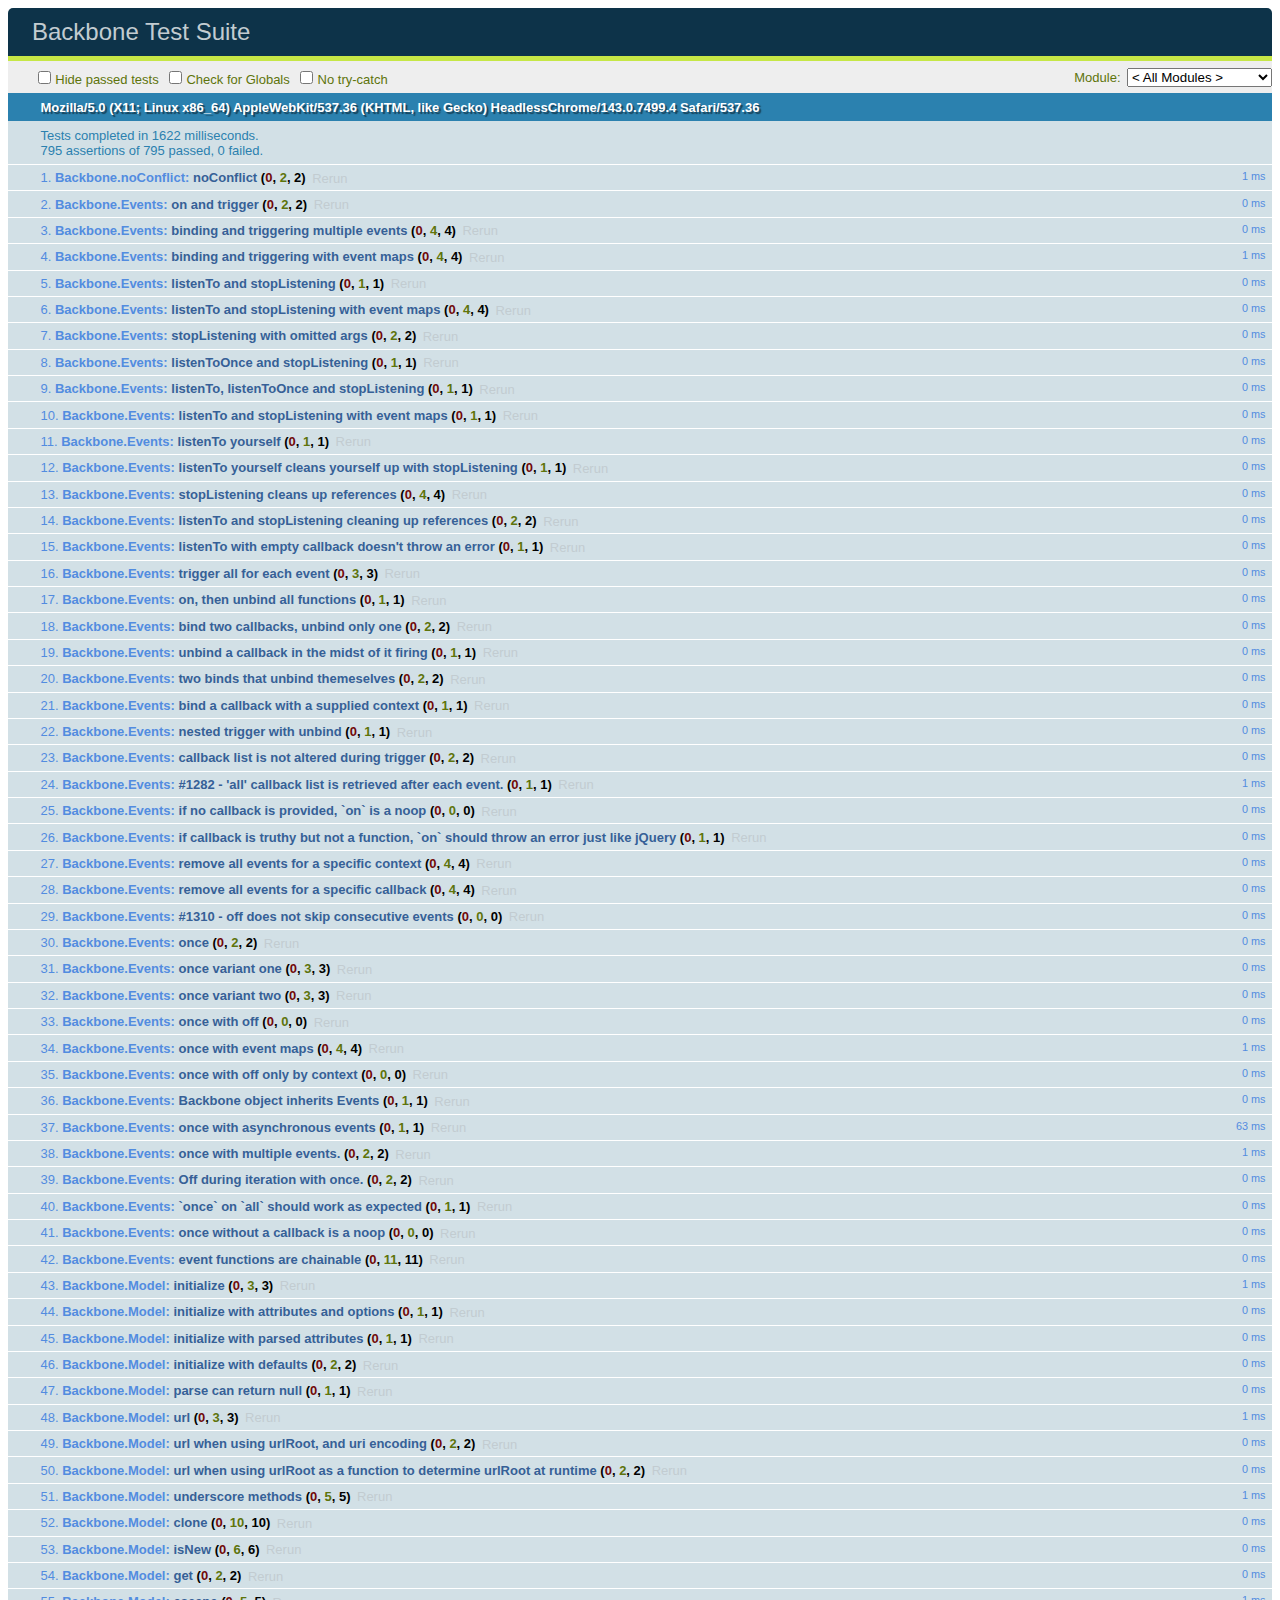
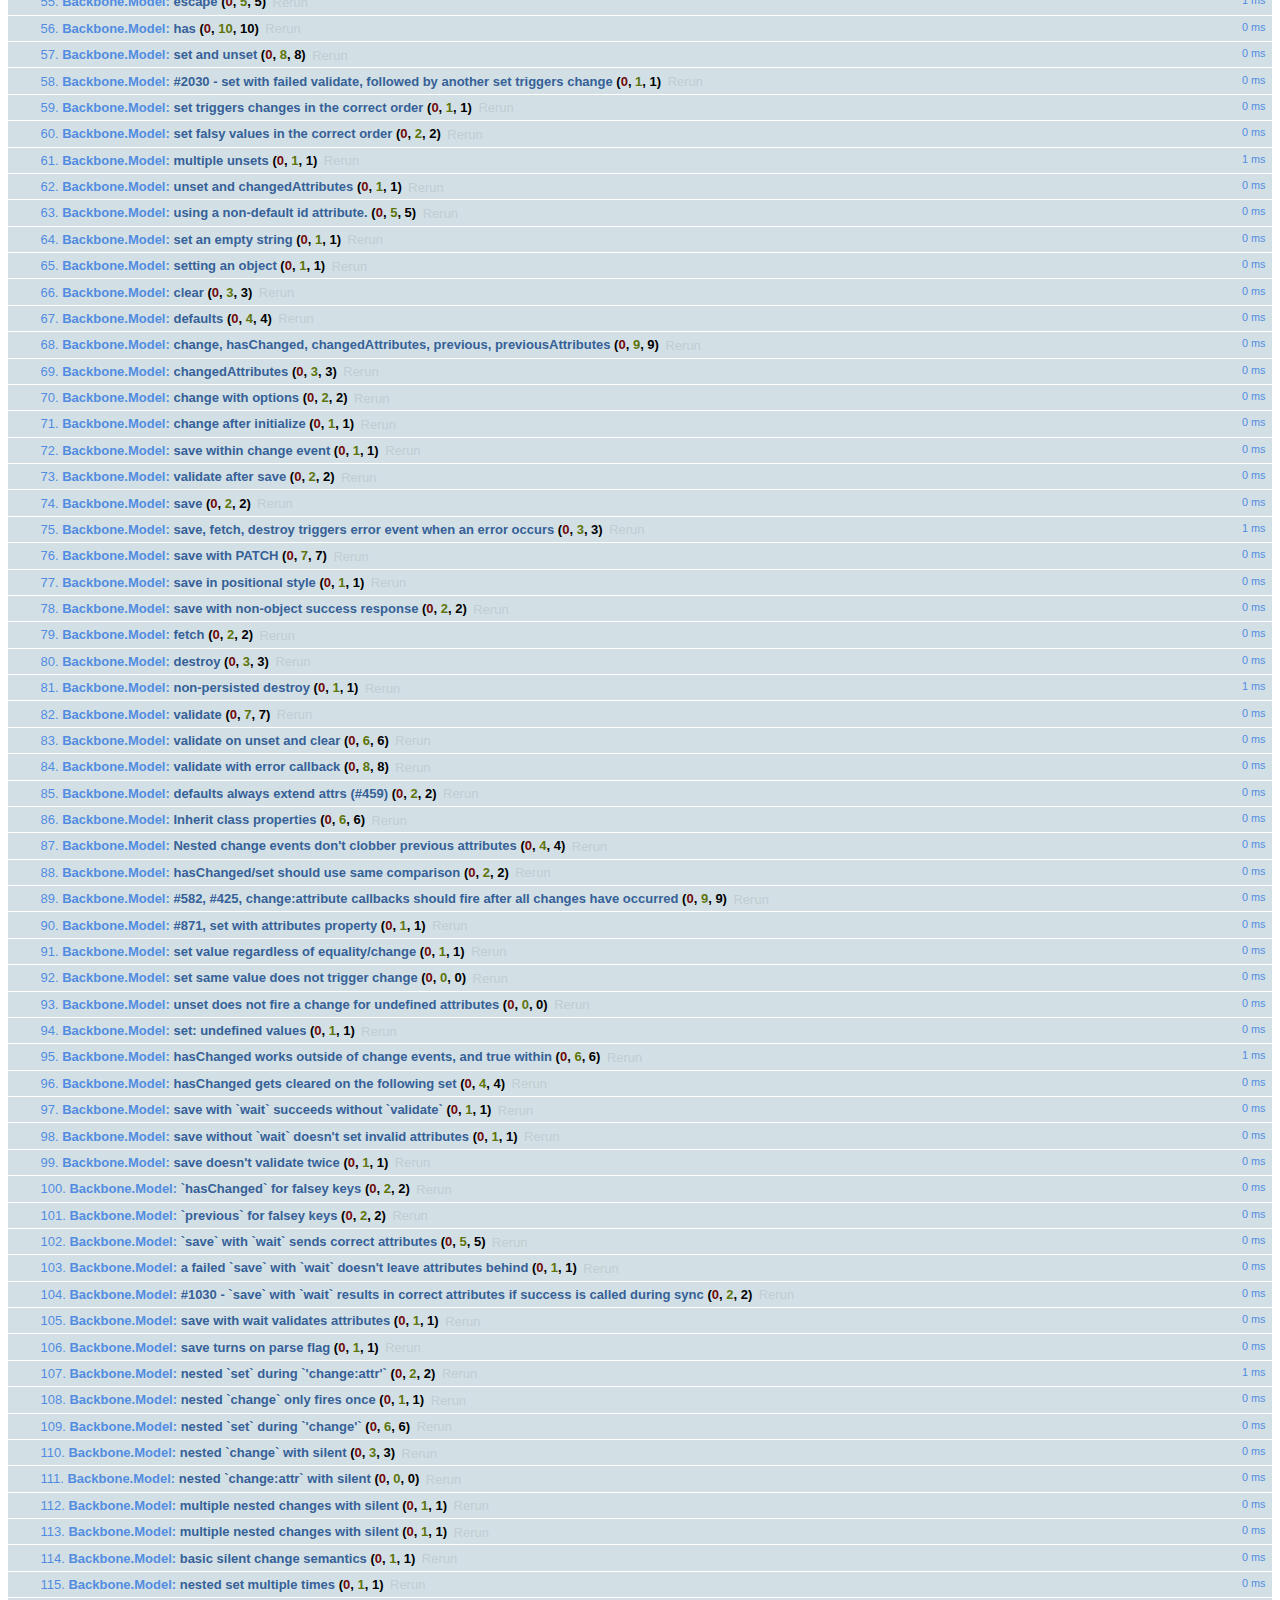
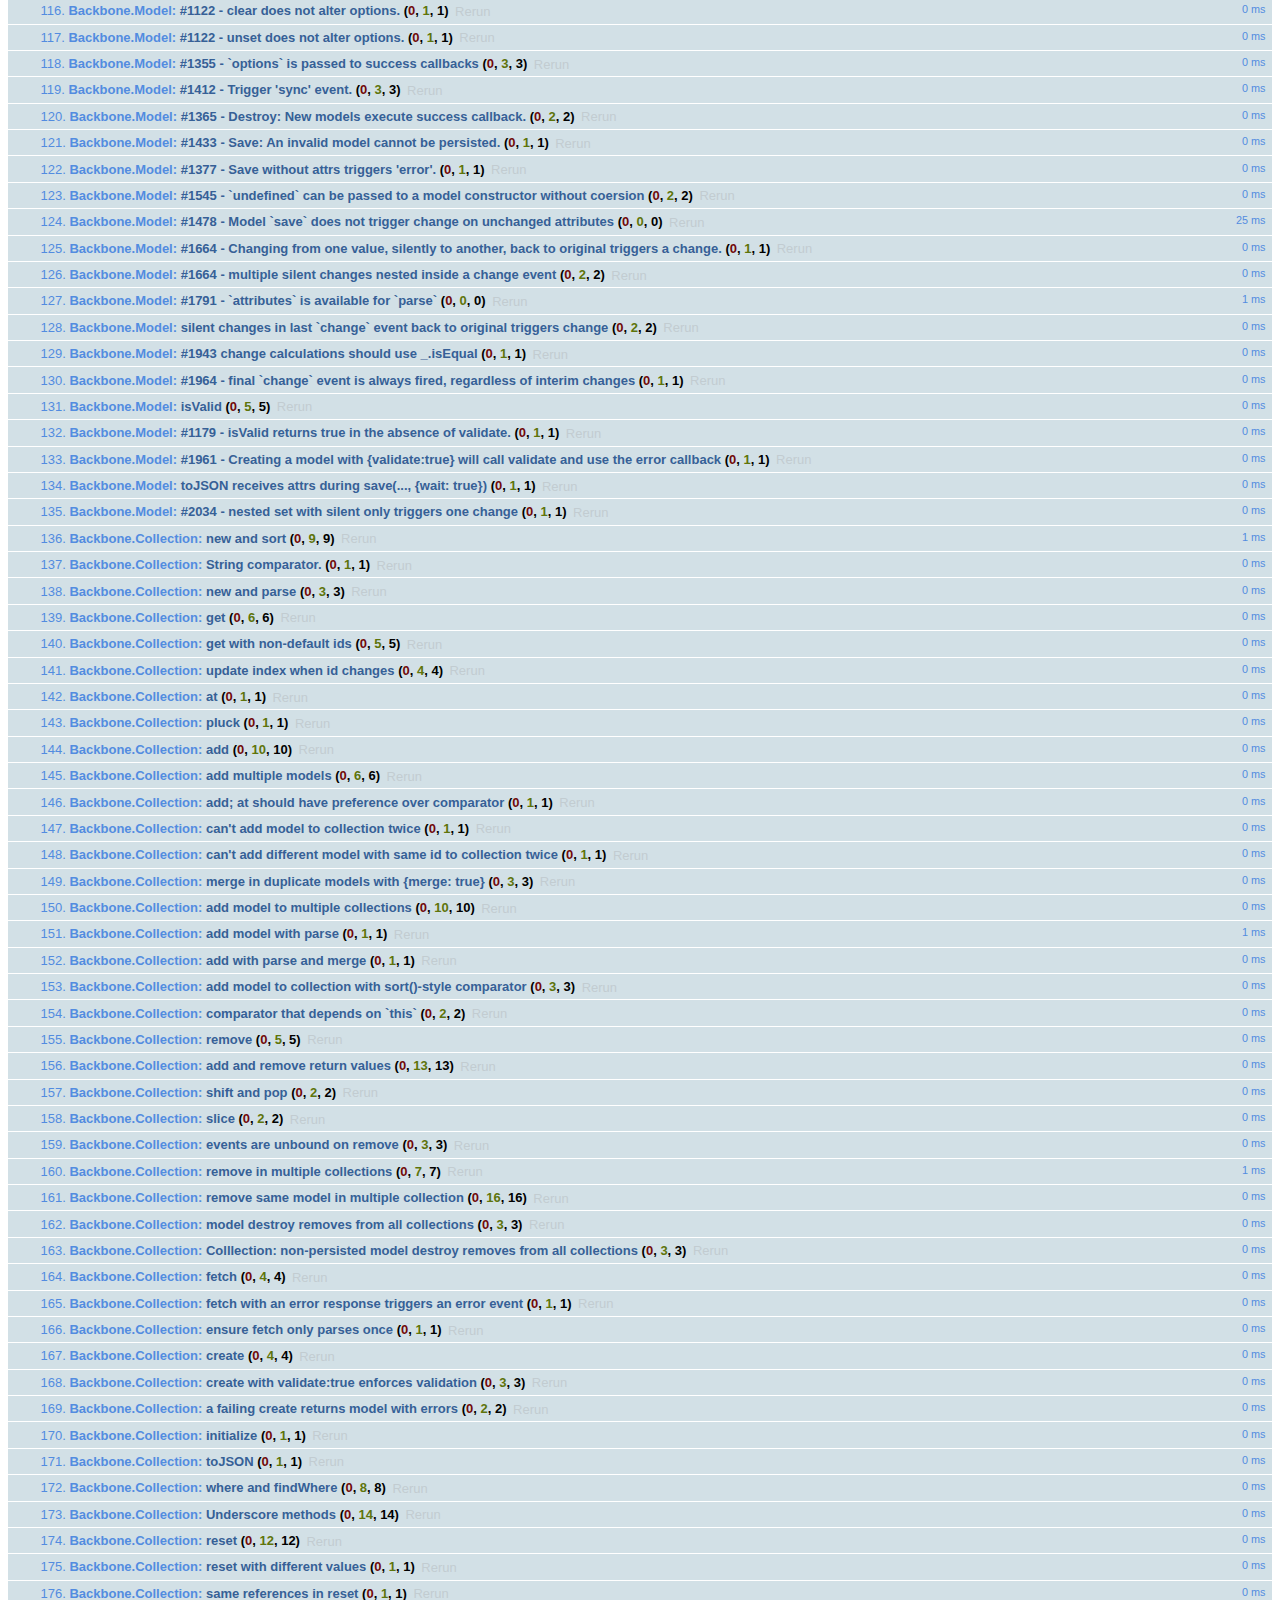
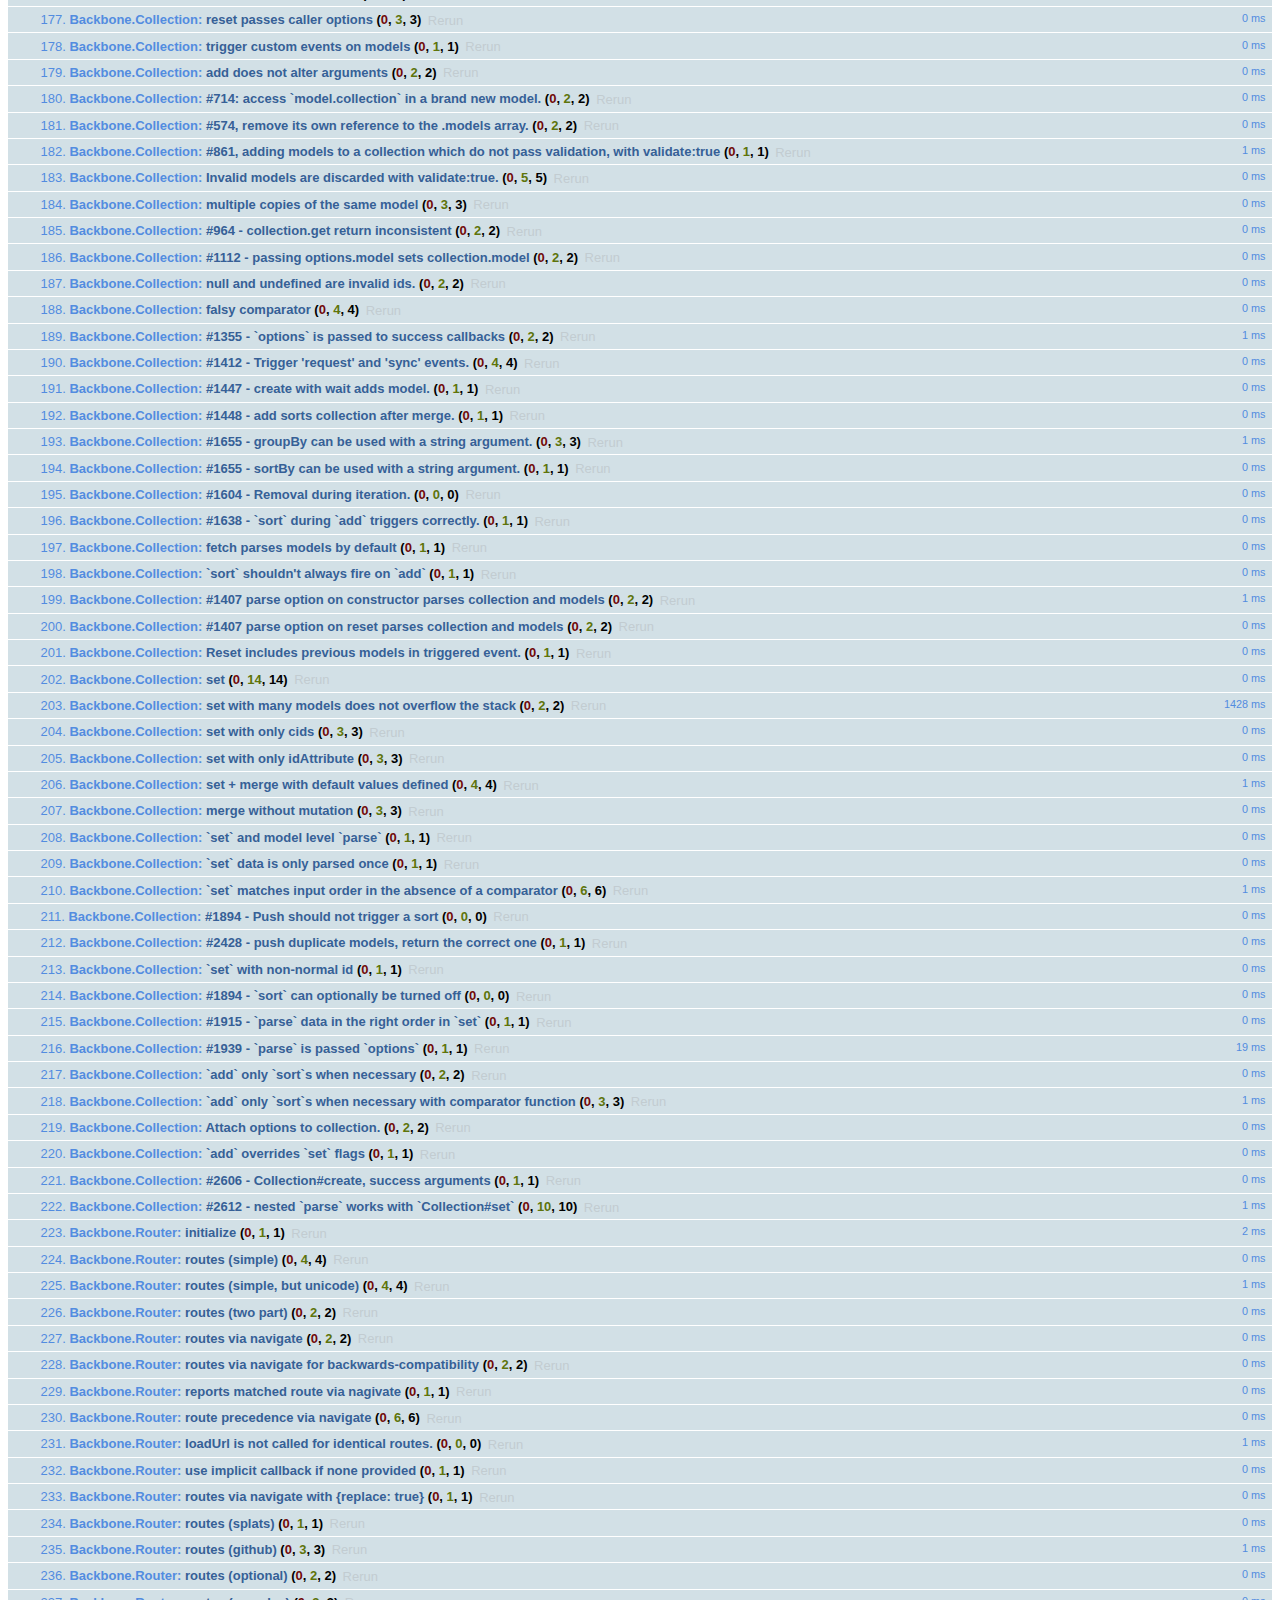
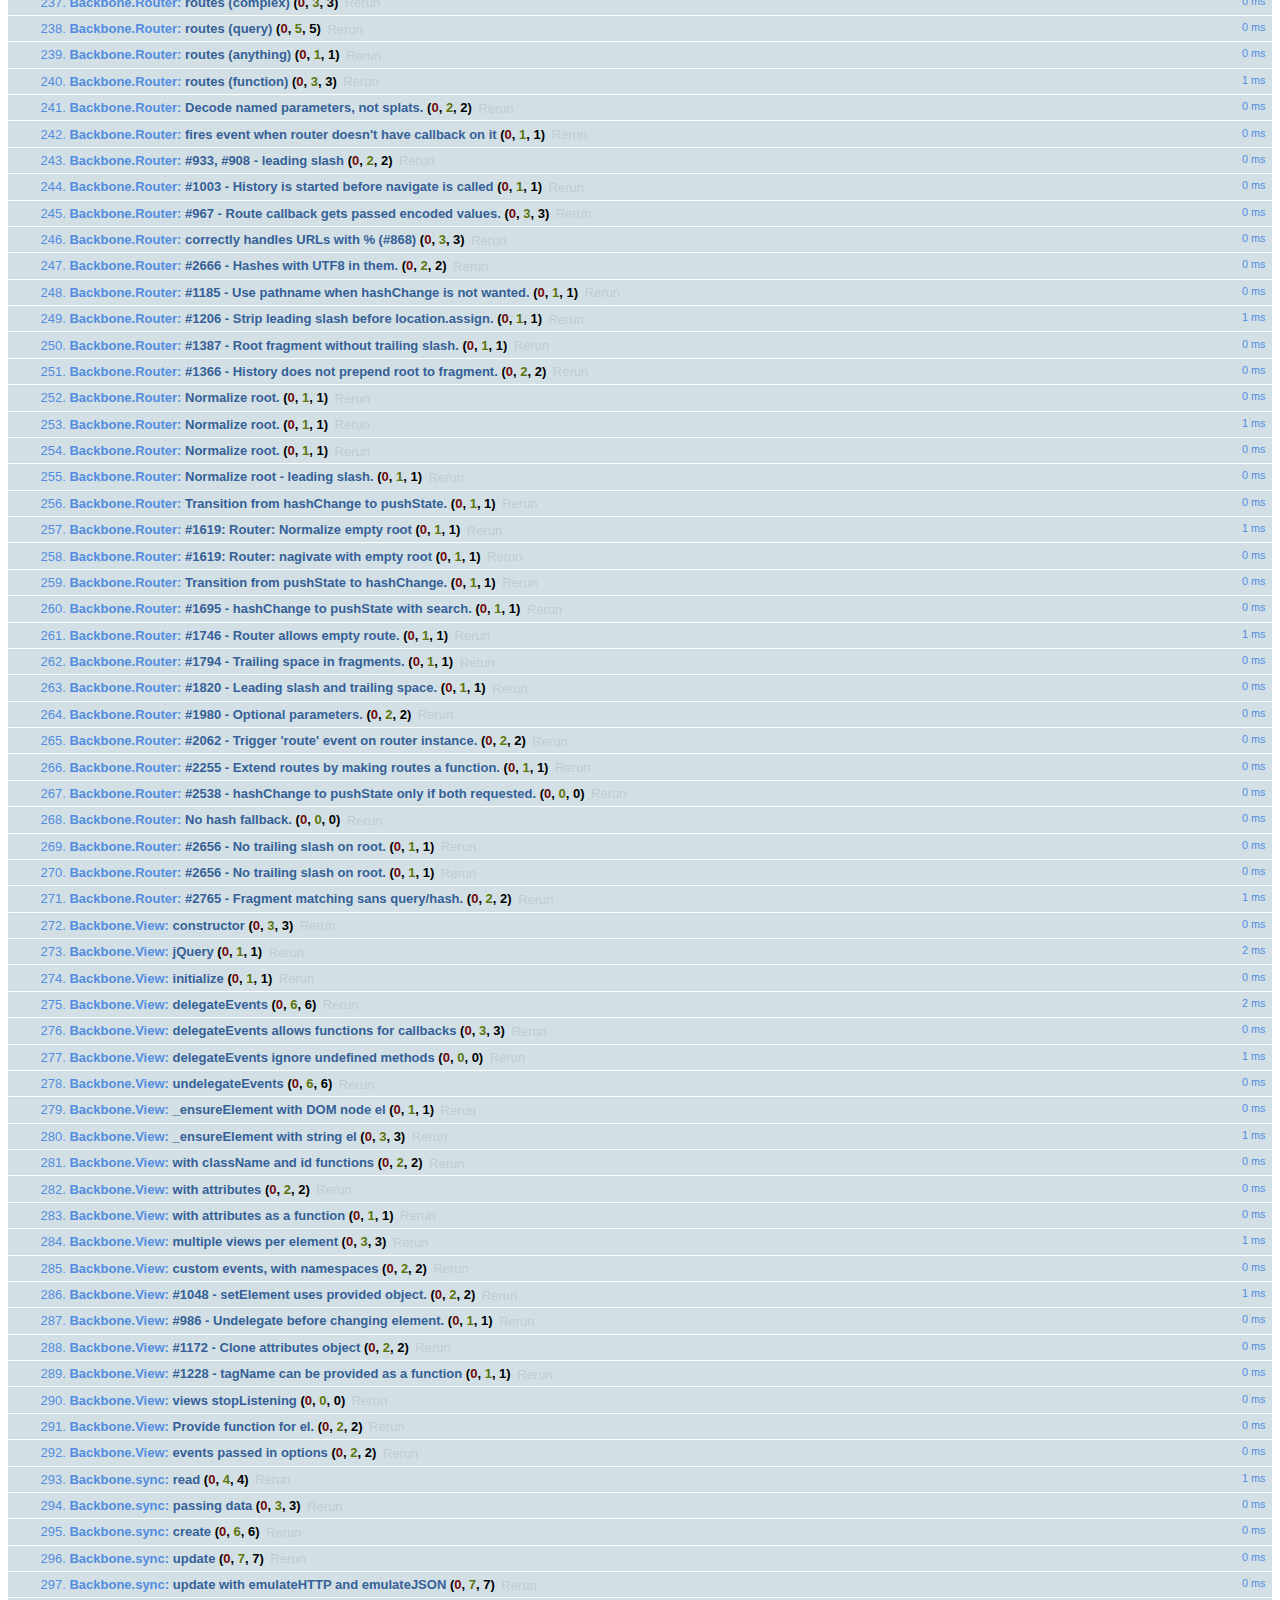
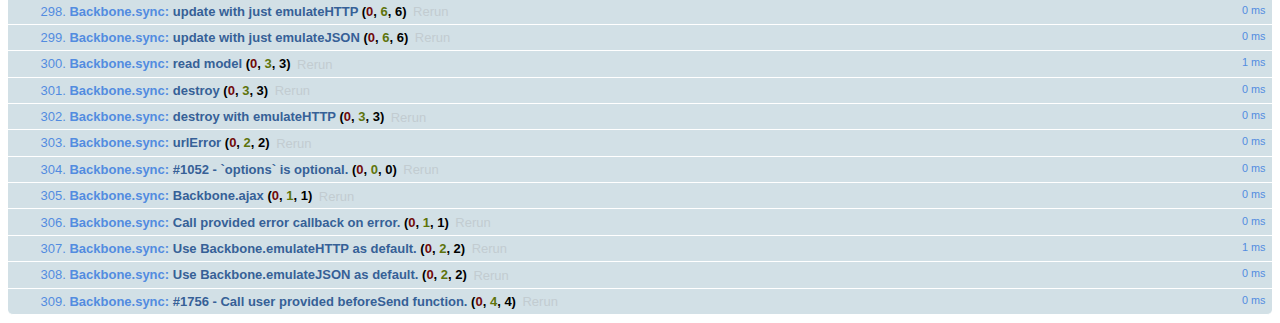
<file: src/main/resources/static/assets/libs/backbone-amd/test/index.html>
<!doctype html>
<html>
<head>
  <meta charset='utf8'>
  <title>Backbone Test Suite</title>
  <link rel="stylesheet" href="vendor/qunit.css" type="text/css" media="screen">
  <link rel="icon" href="../docs/images/favicon.ico">
</head>
<body>
  <div id="qunit"></div>
  <div id="qunit-fixture">
    <div id='testElement'>
      <h1>Test</h1>
    </div>
  </div>
  <script src="vendor/json2.js"></script>
  <script src="vendor/jquery.js"></script>
  <script src="vendor/qunit.js"></script>
  <script src="vendor/underscore.js"></script>
  <script src="../backbone.js"></script>
  <script src="environment.js"></script>
  <script src="noconflict.js"></script>
  <script src="events.js"></script>
  <script src="model.js"></script>
  <script src="collection.js"></script>
  <script src="router.js"></script>
  <script src="view.js"></script>
  <script src="sync.js"></script>
</body>
</html>
</file>
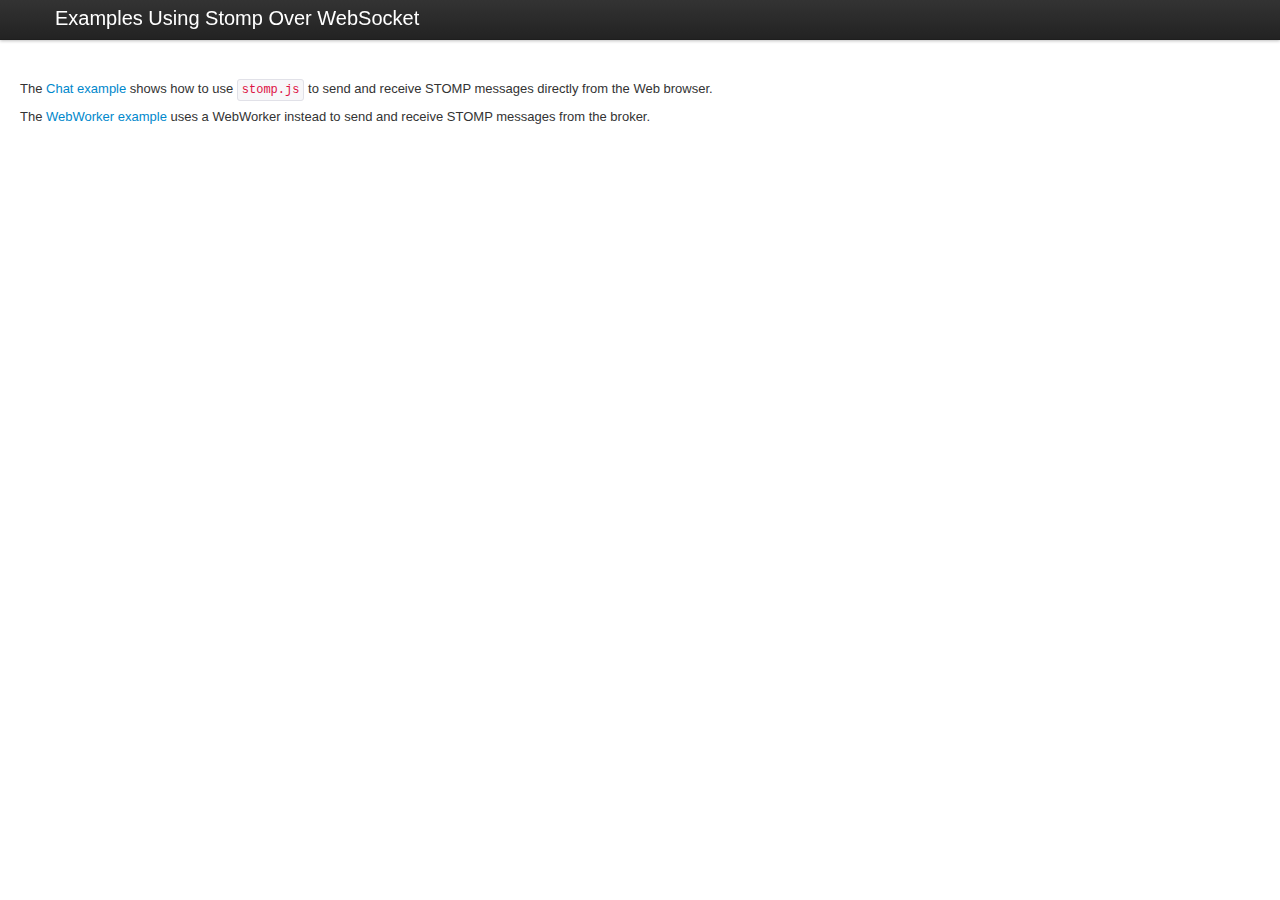
<file: src/main/resources/static/assets/libs/stomp-websocket/example/index.html>
<!DOCTYPE html>
<html lang="en">
  <head>
    <meta charset="utf-8">
    <title>Examples Using STOMP Over WebSockets</title>
    <!--[if lt IE 9]>
      <script src="http://html5shim.googlecode.com/svn/trunk/html5.js"></script>
    <![endif]-->
    <link href="css/bootstrap.min.css" rel="stylesheet">
    <link href="css/bootstrap.min.responsive.css" rel="stylesheet">
    <style type="text/css">
      body { padding-top: 80px; }
    </style>
  </head>

  <body>
    
    <div class="navbar navbar-fixed-top">
      <div class="navbar-inner">
        <div class="container">
          <a class="brand" href="#">Examples Using Stomp Over WebSocket</a>
        </div>
      </div>
    </div>

    <div class="container-fluid">
      <div class="row-fluid">
        <p>The <a href="/chat/">Chat example</a> shows how to use <code>stomp.js</code> to send and receive STOMP messages directly from the Web browser.</p>
        <p>The <a href="/webworker/">WebWorker example</a> uses a WebWorker instead to send and receive STOMP messages from the broker.</p>
      </div>
    </div>
  </body>
</html>
</file>
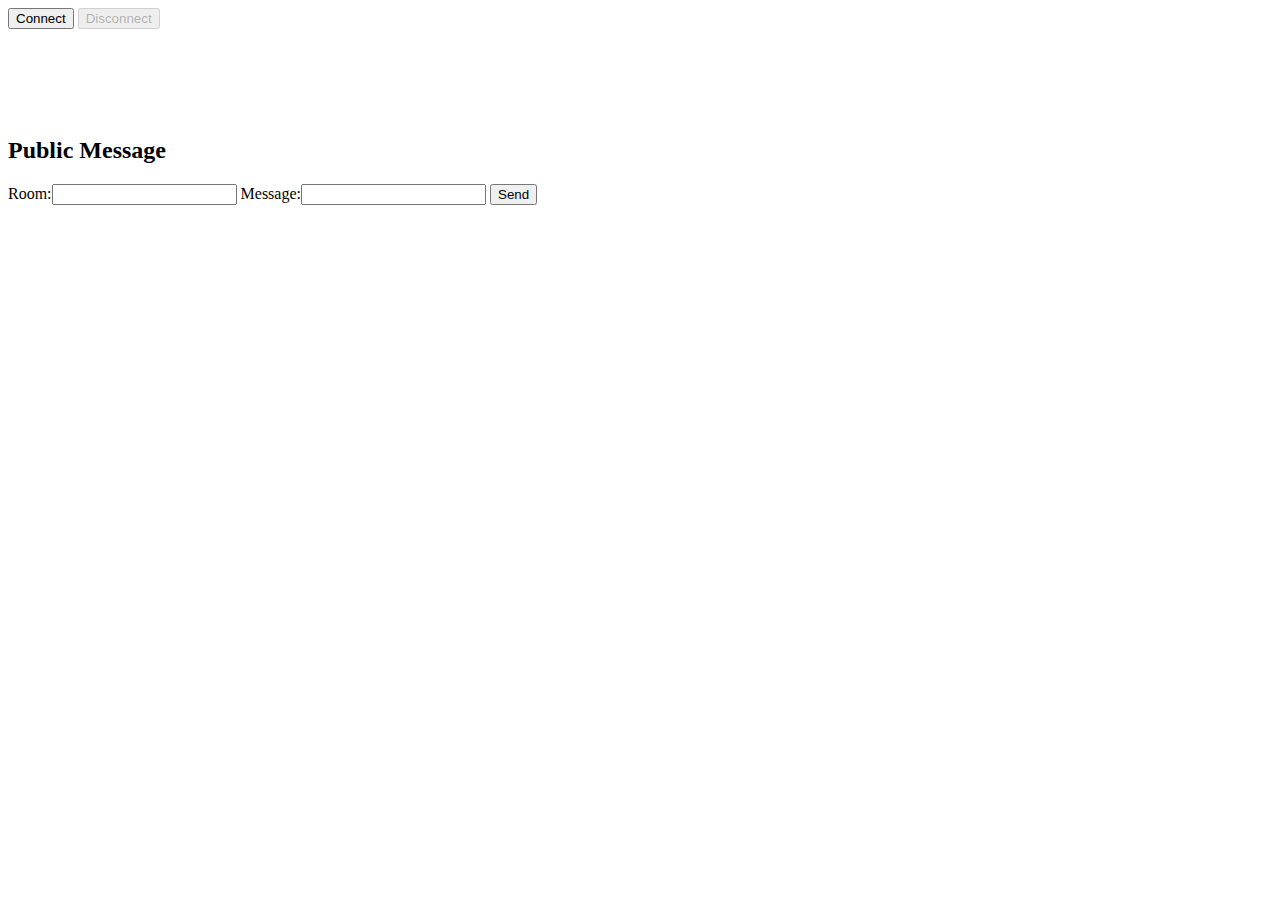
<file: src/main/webapp/chat.html>
<!DOCTYPE html>
<html>
<head>
    <title>Hello WebSocket</title>
		<script type="text/javascript" src="static/js/jquery-2.1.3.min.js"></script>
	<script type="text/javascript" src="static/js/ws/sockjs-0.3.4.js"></script>
	<script type="text/javascript" src="static/js/ws/stomp.js"></script>
    <script type="text/javascript">
        var stompClient = null;

        function setConnected(connected) {
            document.getElementById('connect').disabled = connected;
            document.getElementById('disconnect').disabled = !connected;
            document.getElementById('conversationDiv').style.visibility = connected ? 'visible' : 'hidden';
            document.getElementById('response').innerHTML = '';
        }

        function connect() {
            var socket = new SockJS('/messages');
            stompClient = Stomp.over(socket);
            stompClient.connect({}, function(frame) {
                setConnected(true);
            });
        }

        function disconnect() {
            if (stompClient != null) {
                stompClient.disconnect();
            }
            setConnected(false);
            console.log("Disconnected");
        }

        function sendPrivateMessage() {
            var to = $('#to').val();
            var message = $('#private-message').val();
            stompClient.send("/app/private/messages", {}, JSON.stringify({ 'to': to, 'content': message }));
        }

        function sendPublicMessage() {
            var room = $('#room').val();
            var message = $('#public-message').val();
            stompClient.send("/app/public/messages", {}, JSON.stringify({ 'room': room, 'content': message }));
        }
    </script>
</head>
<body onload="disconnect()">
<noscript><h2 style="color: #ff0000">Seems your browser doesn't support Javascript! Websocket relies on Javascript being enabled. Please enable
    Javascript and reload this page!</h2></noscript>
<div>
    <div>
        <button id="connect" onclick="connect();">Connect</button>
        <button id="disconnect" disabled="disabled" onclick="disconnect();">Disconnect</button>
    </div>
    <div id="conversationDiv">
    	<h2>Private Message</h2>
        <label>To:</label><input type="text" id="to" />
        <label>Message:</label><input type="text" id="private-message" />
        <button onclick="sendPrivateMessage();">Send</button>
        <p id="response"></p>
    </div>
    
    <div id="conversationDiv">
    	<h2>Public Message</h2>
        <label>Room:</label><input type="text" id="room" />
        <label>Message:</label><input type="text" id="public-message" />
        <button onclick="sendPublicMessage();">Send</button>
        <p id="response"></p>
    </div>
</div>
</body>
</html>
</file>
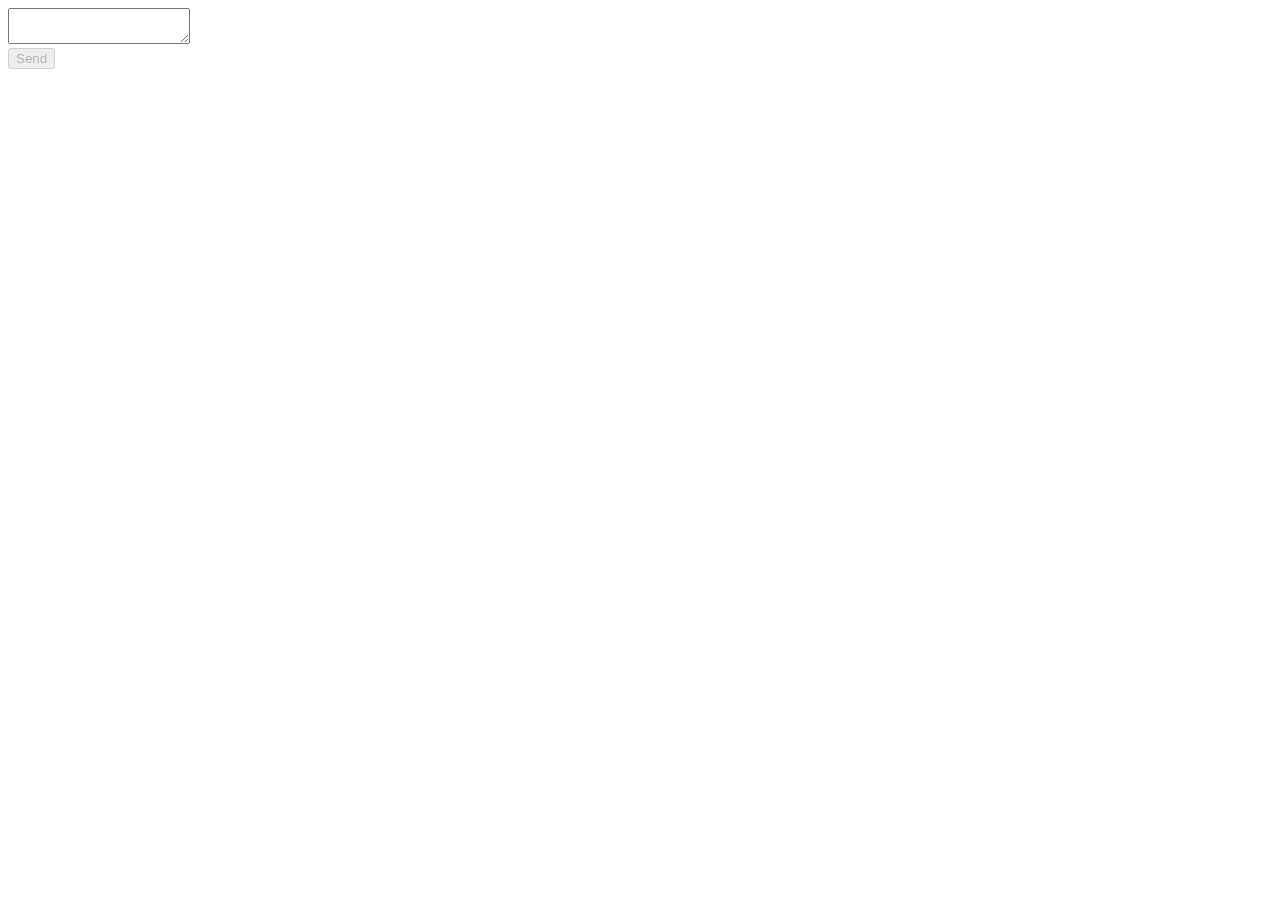
<file: src/main/resources/static/templates/_chat_room.html>
<!DOCTYPE html>
<form>
	<div class="chat" data-code="<%= code %>">
		<div class="chat-content"></div>
		<div class="chat-message">
			<div>
				<textarea class="txt-message form-control"></textarea>
			</div>
			<div>
				<button class="btn-send-message btn btn-primary" disabled="disabled">
					<span class="glyphicon glyphicon-send"><span> Send 
				</button>
			</div>
		</div>
		<div class="chat-users"></div>
	</div>
</form>
</file>
<file: src/main/resources/static/assets/libs/backbone-amd/test/vendor/qunit.css>
/**
 * QUnit v1.12.0 - A JavaScript Unit Testing Framework
 *
 * http://qunitjs.com
 *
 * Copyright 2012 jQuery Foundation and other contributors
 * Released under the MIT license.
 * http://jquery.org/license
 */

/** Font Family and Sizes */

#qunit-tests, #qunit-header, #qunit-banner, #qunit-testrunner-toolbar, #qunit-userAgent, #qunit-testresult {
	font-family: "Helvetica Neue Light", "HelveticaNeue-Light", "Helvetica Neue", Calibri, Helvetica, Arial, sans-serif;
}

#qunit-testrunner-toolbar, #qunit-userAgent, #qunit-testresult, #qunit-tests li { font-size: small; }
#qunit-tests { font-size: smaller; }


/** Resets */

#qunit-tests, #qunit-header, #qunit-banner, #qunit-userAgent, #qunit-testresult, #qunit-modulefilter {
	margin: 0;
	padding: 0;
}


/** Header */

#qunit-header {
	padding: 0.5em 0 0.5em 1em;

	color: #8699a4;
	background-color: #0d3349;

	font-size: 1.5em;
	line-height: 1em;
	font-weight: normal;

	border-radius: 5px 5px 0 0;
	-moz-border-radius: 5px 5px 0 0;
	-webkit-border-top-right-radius: 5px;
	-webkit-border-top-left-radius: 5px;
}

#qunit-header a {
	text-decoration: none;
	color: #c2ccd1;
}

#qunit-header a:hover,
#qunit-header a:focus {
	color: #fff;
}

#qunit-testrunner-toolbar label {
	display: inline-block;
	padding: 0 .5em 0 .1em;
}

#qunit-banner {
	height: 5px;
}

#qunit-testrunner-toolbar {
	padding: 0.5em 0 0.5em 2em;
	color: #5E740B;
	background-color: #eee;
	overflow: hidden;
}

#qunit-userAgent {
	padding: 0.5em 0 0.5em 2.5em;
	background-color: #2b81af;
	color: #fff;
	text-shadow: rgba(0, 0, 0, 0.5) 2px 2px 1px;
}

#qunit-modulefilter-container {
	float: right;
}

/** Tests: Pass/Fail */

#qunit-tests {
	list-style-position: inside;
}

#qunit-tests li {
	padding: 0.4em 0.5em 0.4em 2.5em;
	border-bottom: 1px solid #fff;
	list-style-position: inside;
}

#qunit-tests.hidepass li.pass, #qunit-tests.hidepass li.running  {
	display: none;
}

#qunit-tests li strong {
	cursor: pointer;
}

#qunit-tests li a {
	padding: 0.5em;
	color: #c2ccd1;
	text-decoration: none;
}
#qunit-tests li a:hover,
#qunit-tests li a:focus {
	color: #000;
}

#qunit-tests li .runtime {
	float: right;
	font-size: smaller;
}

.qunit-assert-list {
	margin-top: 0.5em;
	padding: 0.5em;

	background-color: #fff;

	border-radius: 5px;
	-moz-border-radius: 5px;
	-webkit-border-radius: 5px;
}

.qunit-collapsed {
	display: none;
}

#qunit-tests table {
	border-collapse: collapse;
	margin-top: .2em;
}

#qunit-tests th {
	text-align: right;
	vertical-align: top;
	padding: 0 .5em 0 0;
}

#qunit-tests td {
	vertical-align: top;
}

#qunit-tests pre {
	margin: 0;
	white-space: pre-wrap;
	word-wrap: break-word;
}

#qunit-tests del {
	background-color: #e0f2be;
	color: #374e0c;
	text-decoration: none;
}

#qunit-tests ins {
	background-color: #ffcaca;
	color: #500;
	text-decoration: none;
}

/*** Test Counts */

#qunit-tests b.counts                       { color: black; }
#qunit-tests b.passed                       { color: #5E740B; }
#qunit-tests b.failed                       { color: #710909; }

#qunit-tests li li {
	padding: 5px;
	background-color: #fff;
	border-bottom: none;
	list-style-position: inside;
}

/*** Passing Styles */

#qunit-tests li li.pass {
	color: #3c510c;
	background-color: #fff;
	border-left: 10px solid #C6E746;
}

#qunit-tests .pass                          { color: #528CE0; background-color: #D2E0E6; }
#qunit-tests .pass .test-name               { color: #366097; }

#qunit-tests .pass .test-actual,
#qunit-tests .pass .test-expected           { color: #999999; }

#qunit-banner.qunit-pass                    { background-color: #C6E746; }

/*** Failing Styles */

#qunit-tests li li.fail {
	color: #710909;
	background-color: #fff;
	border-left: 10px solid #EE5757;
	white-space: pre;
}

#qunit-tests > li:last-child {
	border-radius: 0 0 5px 5px;
	-moz-border-radius: 0 0 5px 5px;
	-webkit-border-bottom-right-radius: 5px;
	-webkit-border-bottom-left-radius: 5px;
}

#qunit-tests .fail                          { color: #000000; background-color: #EE5757; }
#qunit-tests .fail .test-name,
#qunit-tests .fail .module-name             { color: #000000; }

#qunit-tests .fail .test-actual             { color: #EE5757; }
#qunit-tests .fail .test-expected           { color: green;   }

#qunit-banner.qunit-fail                    { background-color: #EE5757; }


/** Result */

#qunit-testresult {
	padding: 0.5em 0.5em 0.5em 2.5em;

	color: #2b81af;
	background-color: #D2E0E6;

	border-bottom: 1px solid white;
}
#qunit-testresult .module-name {
	font-weight: bold;
}

/** Fixture */

#qunit-fixture {
	position: absolute;
	top: -10000px;
	left: -10000px;
	width: 1000px;
	height: 1000px;
}
</file>
